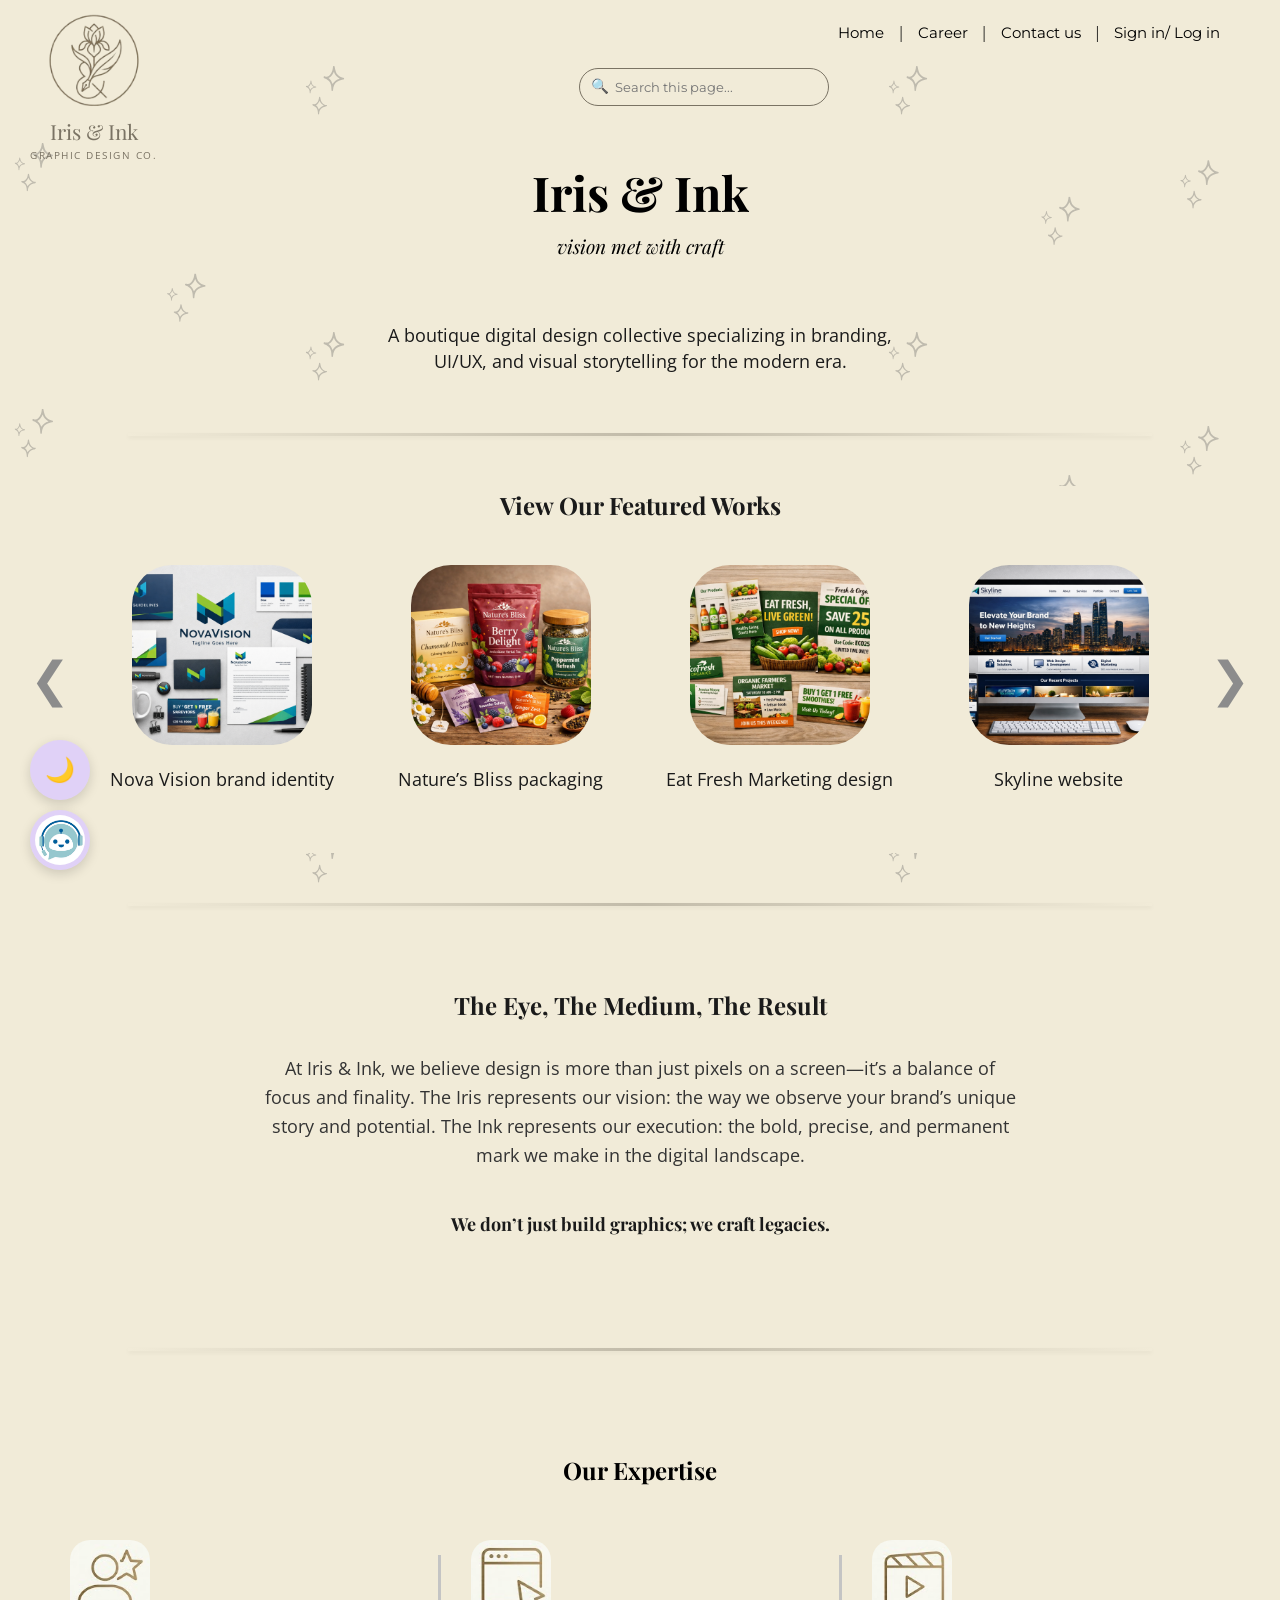
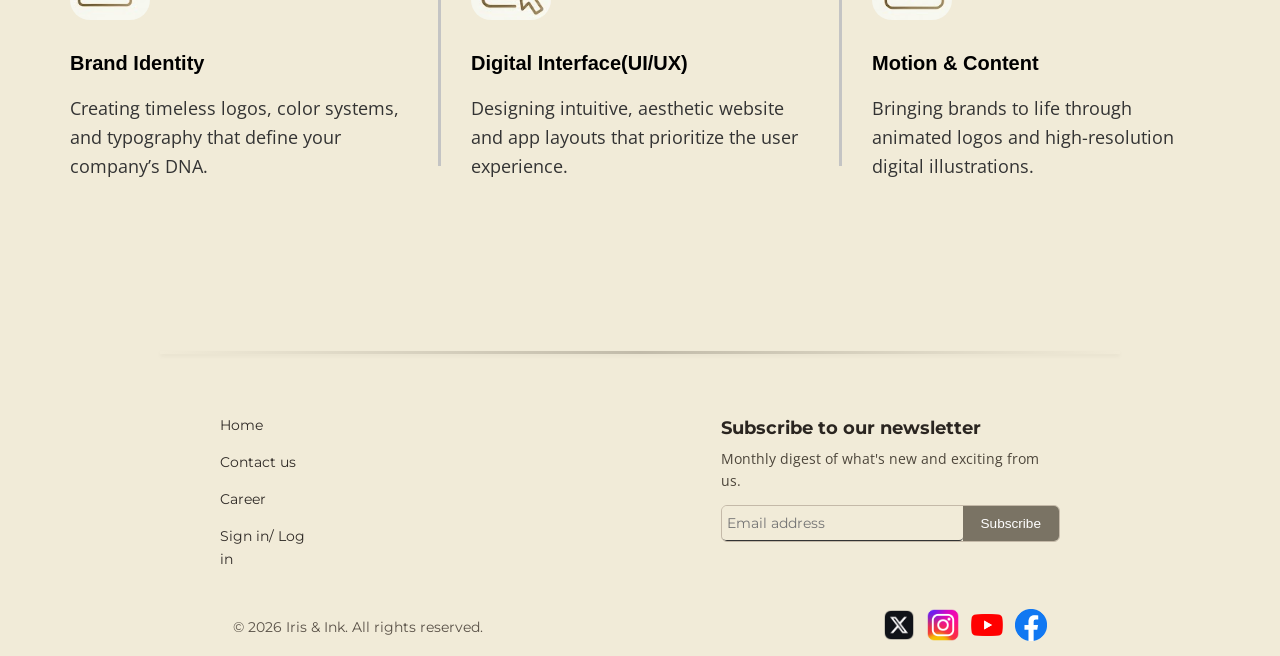
<file: index.html>
<!DOCTYPE html>
<html lang="en">
<head>
    <meta charset="UTF-8">
    <meta name="viewport" content="width=device-width, initial-scale=1.0">
    <title>Iris & Ink | Graphic Design Co.</title>
    <link rel="icon" type="image/png" href="images/logo.png">
    <link href="https://fonts.googleapis.com/css2?family=Montserrat:wght@400&family=Open+Sans:wght@400&family=Playfair+Display:ital,wght@0,700;1,400&display=swap" rel="stylesheet">
    <link rel="stylesheet" href="style.css">
</head>
<body class="home-page"></body>

    <header>
        <div class="logo-container">
            <img src="images/transparent_logo.png" alt="Iris & Ink Logo" class="logo">
            <div class="logo-text">
                <p class="brand-name-small">Iris & Ink</p>
                <p class="brand-sub">GRAPHIC DESIGN CO.</p>
            </div>
        </div>

        <div class="search-container">
        <div class="search-wrapper">
            <span class="search-icon">🔍</span>
            <input type="text" id="page-search" placeholder="Search this page..." oninput="highlightText()">
        </div>
        </div>

        <nav>
            <ul>
                <li><a href="index.html">Home</a></li>
                
                <li><a href="career.html">Career</a></li>
                <li><a href="contactus.html">Contact us</a></li>
                <li><a href="signin_login.html">Sign in/ Log in</a></li>
            </ul>
        </nav>
    </header>

    <main class="hero">
        <h1 class="main-title">Iris & Ink</h1>
        <p class="tagline">vision met with craft</p>
        
        <div class="description-container">
            <p class="description">
                A boutique digital design collective specializing in branding,<br>
                UI/UX, and visual storytelling for the modern era.
            </p>
        </div>
    </main>

    <hr class="section-divider">

    <section class="featured-works">
    <h2>View Our Featured Works</h2>
    
    <div class="carousel-container">
        <button class="arrow prev" onclick="handleManualControl(-1)">&#10094;</button>
        
        <div class="carousel-track-container">
            <div class="carousel-track" id="track">
                <!-- Project 1 -->
                <div class="project-card">
                    <div class="image-wrapper">
                        <img src="images/Nova Vision.png" alt="Nova Vision">
                    </div>
                    <p>Nova Vision brand identity</p>
                </div>
                <!-- Project 2 -->
                <div class="project-card">
                    <div class="image-wrapper">
                        <img src="images/Nature's Bliss.png" alt="Nature's Bliss">
                    </div>
                    <p>Nature’s Bliss packaging</p>
                </div>
                <!-- Project 3 -->
                <div class="project-card">
                    <div class="image-wrapper">
                        <img src="images/Eat fresh.png" alt="Eat Fresh">
                    </div>
                    <p>Eat Fresh Marketing design</p>
                </div>
                <!-- Project 4 -->
                <div class="project-card">
                    <div class="image-wrapper">
                        <img src="images/skyline.png" alt="Skyline website">
                    </div>
                    <p>Skyline website</p>
                </div>
                <div class="project-card">
                    <div class="image-wrapper">
                        <img src="images/magazine.png" alt="Magazine">
                    </div>
                    <p>Explore travel magazine</p>
                </div>
            </div>
        </div>
        
        <button class="arrow next" onclick="handleManualControl(1)">&#10095;</button>
    </div>
    </section>

    <hr class="section-divider">

    <section class="philosophy-section">
    <h2 class="philosophy-title">The Eye, The Medium, The Result</h2>
    
    <p class="philosophy-body">
        At Iris & Ink, we believe design is more than just pixels on a screen—it’s a balance of focus and finality. 
        The Iris represents our vision: the way we observe your brand’s unique story and potential. 
        The Ink represents our execution: the bold, precise, and permanent mark we make in the digital landscape.
    </p>
    
    <h3 class="philosophy-footer">We don’t just build graphics; we craft legacies.</h3>

    
    </section>

    <hr class="section-divider">

    <section class="expertise-section">
    <h2 class="expertise-main-title">Our Expertise</h2>
    
    <div class="expertise-container">
        <!-- Column 1 -->
        <div class="expertise-item">
            <img src="images/brand identity.png" alt="Brand Identity" class="expertise-icon">
            <h3>Brand Identity</h3>
            <p>Creating timeless logos, color systems, and typography that define your company’s DNA.</p>
        </div>

        <div class="divider"></div>

        <!-- Column 2 -->
        <div class="expertise-item">
            <img src="images/UIUX.png" alt="Digital Interface" class="expertise-icon">
            <h3>Digital Interface(UI/UX)</h3>
            <p>Designing intuitive, aesthetic website and app layouts that prioritize the user experience.</p>
        </div>

        <div class="divider"></div>

        <!-- Column 3 -->
        <div class="expertise-item">
            <img src="images/motion.png" alt="Motion & Content" class="expertise-icon">
            <h3>Motion & Content</h3>
            <p>Bringing brands to life through animated logos and high-resolution digital illustrations.</p>
        </div>
    </div>
    </section>


    

<footer class="main-footer">
    <hr class="section-divider">

    <div class="footer-top">
        <!-- Left: Nav Links -->
        <div class="footer-links">
            <a href="index.html">Home</a>
            <a href="contactus.html">Contact us</a>
            <a href="career.html">Career</a>
            <a href="signin_login.html">Sign in/ Log in</a>
        </div>

        <!-- Right: Newsletter -->
        <div class="footer-newsletter">
            <h4>Subscribe to our newsletter</h4>
            <p>Monthly digest of what's new and exciting from us.</p>
            <div class="newsletter-form">
                <input type="email" placeholder="Email address">
                <button type="button">Subscribe</button>
            </div>
        </div>
    </div>

    <hr class="footer-divider">

    <div class="footer-bottom">
        <p>© 2026 Iris & Ink. All rights reserved.</p>
        <div class="footer-social">
            <a href="https://twitter.com" target="_blank"><img src="images/xlogo.png" alt="X"></a>
            <a href="https://instagram.com" target="_blank"><img src="images/instagram.png" alt="Instagram"></a>
            <a href="https://youtube.com" target="_blank"><img src="images/youtube.png" alt="X"></a>
            <a href="https://facebook.com" target="_blank"><img src="images/facebook.png" alt="Instagram"></a>

        </div>
    </div>
</footer>


    <div class="scroll-top-btn" id="scrollTopBtn" onclick="scrollToTop()">
        <i class="arrow-up"></i>
    </div>
    


    
    <div id="chat-icon" onclick="toggleChat()">
    <img src="images/chatbot.png" alt="Chat">
    </div>

    <!-- Chat Window -->
    <div id="chat-window" class="hidden">
    <div class="chat-header">
        <h3>Iris Assistant</h3>
        <button onclick="toggleChat()">×</button>
    </div>
    <div id="chat-body">
        <p class="bot-msg">Hi! How can I help you today?</p>
    </div>
    <div class="chat-footer">
        <input type="text" id="user-input" placeholder="Ask a question...">
        <button onclick="sendMessage()">Send</button>
    </div>
    </div>

    <div id="dark-mode-toggle" onclick="toggleDarkMode()" title="Toggle Dark Mode">
        <span class="toggle-icon" id="dark-mode-icon">🌙</span>
    </div>


    
    
    <script src="script.js"></script>
</body>
</html>
</file>
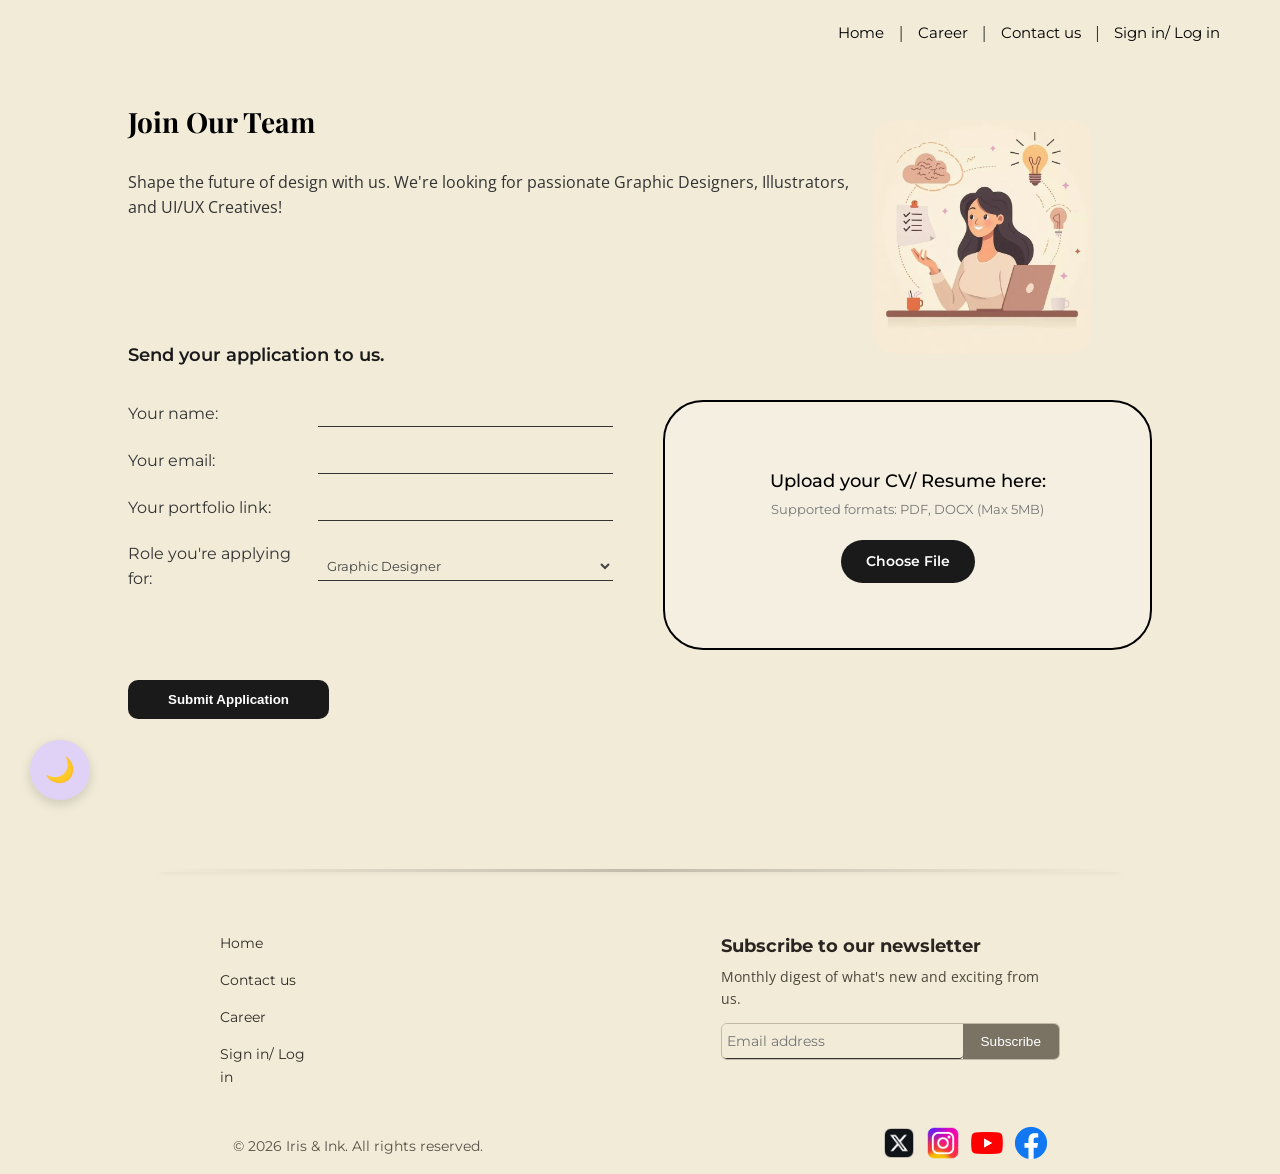
<file: career.html>
<!DOCTYPE html>
<html lang="en">
<head>
    <meta charset="UTF-8">
    <meta name="viewport" content="width=device-width, initial-scale=1.0">
    <title>Iris & Ink | Career.</title>
    <link rel="icon" type="image/png" href="images/logo.png">
    <link href="https://fonts.googleapis.com/css2?family=Montserrat:wght@400&family=Open+Sans:wght@400&family=Playfair+Display:ital,wght@0,700;1,400&display=swap" rel="stylesheet">
    <link rel="stylesheet" href="style.css">
</head>
<body>
        <nav>
            <ul>
                <li><a href="index.html">Home</a></li>
                
                <li><a href="career.html">Career</a></li>
                <li><a href="contactus.html">Contact us</a></li>
                <li><a href="signin_login.html">Sign in/ Log in</a></li>
            </ul>
        </nav>

        <section class="career-section">
    <div class="career-header">
        <div class="career-text">
            <h1>Join Our Team</h1>
            <p>Shape the future of design with us. We're looking for passionate Graphic Designers, Illustrators, and UI/UX Creatives!</p>
        </div>
        <div class="career-image">
            <img src="images/career image.jpg" alt="Team working">
        </div>
    </div>

    <form class="application-form">
        <h3>Send your application to us.</h3>
        
        <div class="form-container">
            <!-- Inputs -->
            <div class="input-group">
                <div class="field">
                    <label>Your name:</label>
                    <input type="text" required>
                </div>
                <div class="field">
                    <label>Your email:</label>
                    <input type="email" required>
                </div>
                <div class="field">
                    <label>Your portfolio link:</label>
                    <input type="url">
                </div>
                <div class="field">
                    <label>Role you're applying for:</label>
                    <select id="roles" name="roles">
                        <option value="graphic-designer">Graphic Designer</option>
                        <option value="illustrator">Illustrator</option>
                        <option value="ui-ux">UI/UX Creative</option>
                        <option value="intern">Design Intern</option>
                    </select>
                </div>
            </div>

            <!-- File Upload -->
            <div class="upload-area">
                <label for="file-upload" class="upload-label">
                <p class="upload-text">Upload your CV/ Resume here:</p>
                <p class="format-support">Supported formats: PDF, DOCX (Max 5MB)</p>
        
                 <!-- Choose File Button -->
                <div class="choose-file-btn">Choose File</div>
        
                <input type="file" id="file-upload" accept=".pdf,.docx" hidden>
                </label>
            </div>
        </div>
        
        <button type="submit" class="apply-btn">Submit Application</button>
    </form>
    </section>

    <footer class="main-footer">
    <hr class="section-divider">

    <div class="footer-top">
        <!-- Left: Nav Links -->
        <div class="footer-links">
            <a href="index.html">Home</a>
            <a href="contactus.html">Contact us</a>
            <a href="career.html">Career</a>
            <a href="signin_login.html">Sign in/ Log in</a>
        </div>

        <!-- Right: Newsletter -->
        <div class="footer-newsletter">
            <h4>Subscribe to our newsletter</h4>
            <p>Monthly digest of what's new and exciting from us.</p>
            <div class="newsletter-form">
                <input type="email" placeholder="Email address">
                <button type="button">Subscribe</button>
            </div>
        </div>
    </div>

    <hr class="footer-divider">

    <div class="footer-bottom">
        <p>© 2026 Iris & Ink. All rights reserved.</p>
        <div class="footer-social">
            <a href="https://twitter.com" target="_blank"><img src="images/xlogo.png" alt="X"></a>
            <a href="https://instagram.com" target="_blank"><img src="images/instagram.png" alt="Instagram"></a>
            <a href="https://youtube.com" target="_blank"><img src="images/youtube.png" alt="X"></a>
            <a href="https://facebook.com" target="_blank"><img src="images/facebook.png" alt="Instagram"></a>

        </div>
    </div>
    </footer>


    <!-- Dark Mode Toggle -->
<div id="dark-mode-toggle" onclick="toggleDarkMode()" title="Toggle Dark Mode">
    <span class="toggle-icon" id="dark-mode-icon">🌙</span>
</div>


<script src="script.js"></script>
</body>
</file>
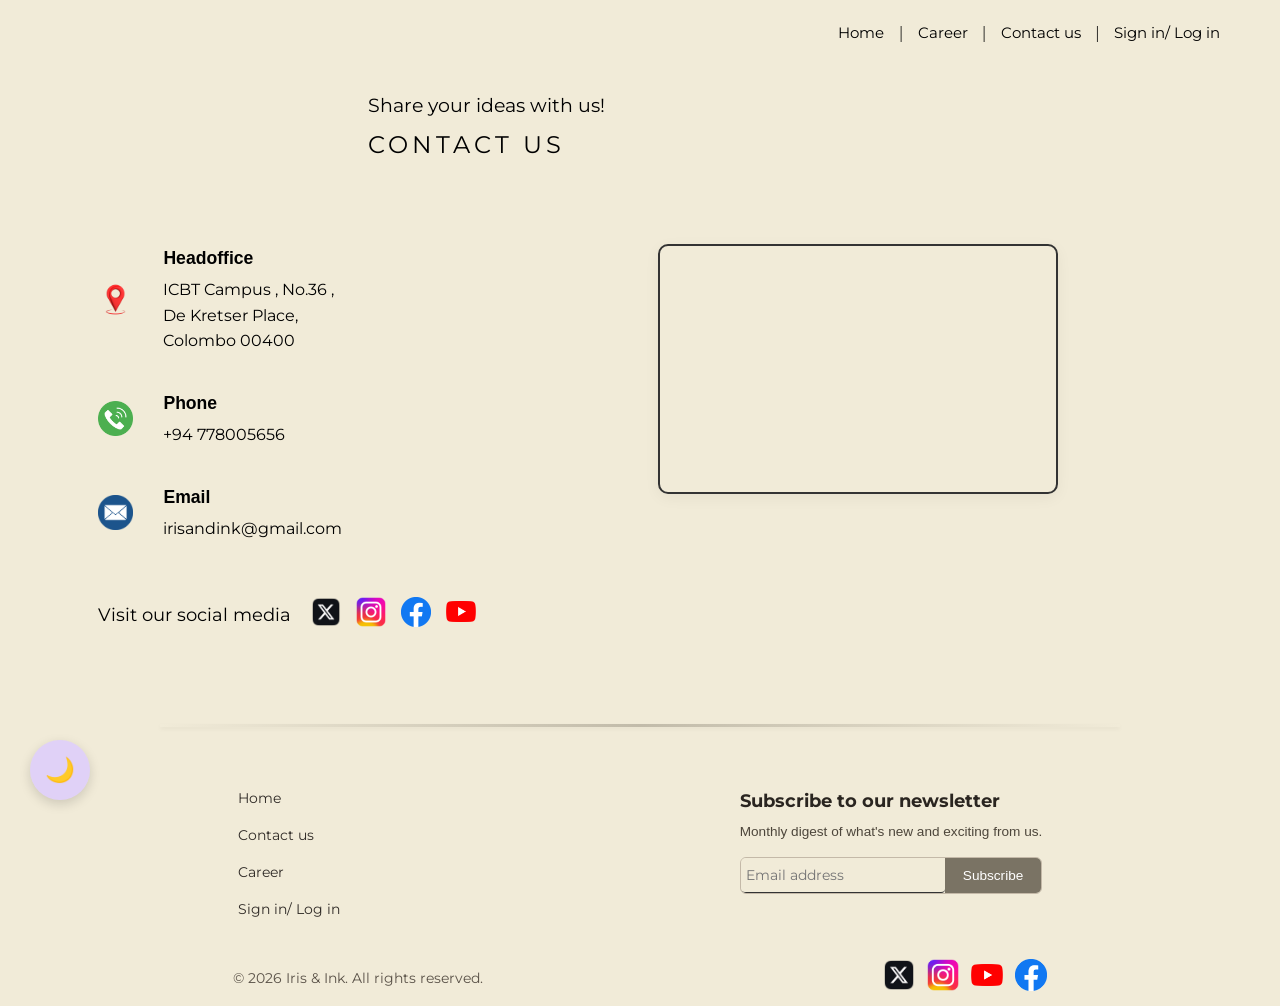
<file: contactus.html>
<!DOCTYPE html>
<html lang="en">
<head>
    <meta charset="UTF-8">
    <meta name="viewport" content="width=device-width, initial-scale=1.0">
    <title>Iris & Ink | Contact Us</title>
    <link rel="icon" type="image/png" href="images/logo.png">
    <link rel="stylesheet" href="style.css">
    <link href="https://fonts.googleapis.com/css2?family=Montserrat:wght@400;600;700&display=swap" rel="stylesheet">
</head>
<body>
     <nav>
            <ul>
                <li><a href="index.html">Home</a></li>
                
                <li><a href="career.html">Career</a></li>
                <li><a href="contactus.html">Contact us</a></li>
                <li><a href="signin_login.html">Sign in/ Log in</a></li>
            </ul>
        </nav>

    <main class="contact-container">
        <!-- Logo and Header -->
        <header class="contact-header">
            
            <div class="header-text">
                <p>Share your ideas with us!</p>
                <h1>CONTACT US</h1>
            </div>
        </header>

        <div class="content-wrapper">
        <section class="contact-info">
            <div class="info-item">
                <img src="images/location.png" alt="Address" class="contact-icon">
                <div class="text-content">
                    <h3>Headoffice</h3>
                    <p class="single-line">ICBT Campus , No.36 ,  De Kretser Place, Colombo 00400</p>
                </div>
            </div>

            <div class="info-item">
                <img src="images/phone.png" alt="Phone" class="contact-icon">
                <div class="text-content">
                    <h3>Phone</h3>
                    <p>+94 778005656</p>
                </div>
            </div>

            <div class="info-item">
                <img src="images/mail.png" alt="Email" class="contact-icon">
                <div class="text-content">
                    <h3>Email</h3>
                    <p>irisandink@gmail.com</p>
                </div>
            </div>
        </section>

        <section class="map-container">
            <iframe 
                src="https://www.google.com/maps/embed?pb=!1m18!1m12!1m3!1d3960.902932454652!2d79.856115!3d6.89028!2m3!1f0!2f0!3f0!3m2!1i1024!2i768!4f13.1!3m3!1m2!1s0x3ae259410e527f37%3A0x6730594892c5780!2sICBT%20Campus!5e0!3m2!1sen!2slk!4v1715560000000!5m2!1sen!2slk" 
                style="border:0;" 
                allowfullscreen="" 
                loading="lazy">
            </iframe>
        </section>
        </div>

        <!-- Social Media Section -->
        <footer class="social-section">
            <p>Visit our social media</p>
            <div class="social-icons">
                <a href="https://twitter.com"><img src="images/xlogo.png" alt="X"></a>
                <a href="https://instagram.com"><img src="images/instagram.png" alt="Instagram"></a>
                <a href="https://facebook.com"><img src="images/facebook.png" alt="Facebook"></a>
                <a href="https://youtube.com"><img src="images/youtube.png" alt="YouTube"></a>
            </div>
        </footer>
    </main>

    <footer class="main-footer">
    <hr class="section-divider">

    <div class="footer-top">
        <!-- Left: Nav Links -->
        <div class="footer-links">
            <a href="index.html">Home</a>
            <a href="contactus.html">Contact us</a>
            <a href="career.html">Career</a>
            <a href="signin_login.html">Sign in/ Log in</a>
        </div>

        <!-- Right: Newsletter -->
        <div class="footer-newsletter">
            <h4>Subscribe to our newsletter</h4>
            <p>Monthly digest of what's new and exciting from us.</p>
            <div class="newsletter-form">
                <input type="email" placeholder="Email address">
                <button type="button">Subscribe</button>
            </div>
        </div>
    </div>

    <hr class="footer-divider">

    <div class="footer-bottom">
        <p>© 2026 Iris & Ink. All rights reserved.</p>
        <div class="footer-social">
            <a href="https://twitter.com" target="_blank"><img src="images/xlogo.png" alt="X"></a>
            <a href="https://instagram.com" target="_blank"><img src="images/instagram.png" alt="Instagram"></a>
            <a href="https://youtube.com" target="_blank"><img src="images/youtube.png" alt="X"></a>
            <a href="https://facebook.com" target="_blank"><img src="images/facebook.png" alt="Instagram"></a>

        </div>
    </div>
    </footer>

    <div id="dark-mode-toggle" onclick="toggleDarkMode()" title="Toggle Dark Mode">
        <span class="toggle-icon" id="dark-mode-icon">🌙</span>
    </div>

<script src="script.js"></script>
</body>
</html>
</file>
<file: style.css>
* {
    margin: 0;
    padding: 0;
    box-sizing: border-box;
}

body {
    background-color: #f1ebd8; 
    color: #000;
    line-height: 1.6;
    overflow-x: hidden;
    position: relative;
}

body.home-page{
    background-image: url('images/background\ light.png');
    background-attachment: fixed;
    background-position: center;
    background-repeat: repeat;
}

body.home-page.dark-mode {
    background-image: url('images/background\ dark.png');
}

header {
    display: flex;
    justify-content: center;
    align-items: center;
    padding: 10px 30px;
    position: relative;
    width: 100%;
}

.header-inner {
    display: flex;
    justify-content: space-between;
    align-items: center;
    width: 100%;
    max-width: 1200px; 
    padding: 0 60px;
}

.logo-container {
    display: flex;
    flex-direction: column;
    align-items: center;
}

.logo {
    width: 100px; 
    height: auto;
    margin-bottom: 5px;
}

.logo-text {
    text-align: center;
}

.brand-name-small {
    font-family: 'Playfair Display', serif;
    font-size: 1.3rem;
    color: #7a7364;
}

.brand-sub {
    font-family: 'Open Sans', sans-serif;
    font-size: 0.6rem;
    letter-spacing: 1.5px;
    color: #7a7364;
}

nav ul {
    display: flex;
    list-style: none;
    gap: 15px;
    position: absolute;
    top: 20px;
    right: 60px;
    margin: 0;
    padding: 0;
    z-index: 1000
}

nav ul li a {
    text-decoration: none;
    color: #000;
    font-family: 'Montserrat', sans-serif;
    font-size: 0.95rem;
    transition: all 0.3s ease;
    padding-bottom: 2px;
    border-bottom: 1px solid transparent;
}


nav ul li a:hover {
    color: #7a7364;
    border-bottom: 1px solid #7a7364;
    transform: translateY(-2px);
    display: inline-block;
}


nav ul li:not(:last-child):after {
    content: "|";
    margin-left: 15px;
    color: #000;
    font-weight: 300;
}


.hero {
    display: flex;
    flex-direction: column;
    align-items: center;
    justify-content: center;
    min-height: 15vh; 
    text-align: center;
    padding: 10px 0 10px 0;
}


.main-title {
    font-family: 'Playfair Display', serif;
    font-size: 3rem;
    font-weight: 700;
    margin-bottom: 10px;
    display: block;
    line-height: 1.2;
    margin-top: -20px;
    
   
}

.tagline {
    font-family: 'Playfair Display', serif;
    font-style: italic;
    font-size: 1.2rem;
    margin-bottom: 20px;
}

.description-container {
    max-width: 800px;
}

.description {
    font-family: 'Open Sans', sans-serif;
    font-size: 1.15rem;
    font-weight: 400;
    color: #1a1a1a;
    line-height: 1.4;
    margin-top: 40px;
}



@media (max-width: 768px) {
    header {
        flex-direction: column;
        align-items: center;
        padding: 20px;
    }
    nav ul {
        position: static;
        margin-top: 0;
        flex-wrap: wrap;
        justify-content: center;
        gap: 8px;
    }

    .search-container{
        margin-top: 0;
        width: 100%;
        justify-content: center;
    }

    #page-search{
        width: 200px;
    }

    #page-search:focus{
        width: 240px;
    }

    .main-title {
        font-size: 2.5rem;
    }
    .description {
        font-size: 1.1rem;
        padding: 0 20px;
    }
    .tagline {
        font-size: 1.2rem;
        margin-bottom: 30px;
    }
    .hero {
        padding-top: 20px; 
        height: auto; 
    }
    nav ul li:after {
        display: none; 
    }
}


.featured-works {
    background-color: #f1ebd8; 
    padding: 0px 20px 60px 20px;
    text-align: center;
    margin-top: 50px;
}

.featured-works h2 {
    font-family: 'Playfair Display', serif;
    font-size: 24px;
    margin-bottom: 40px;
    color: #1a1a1a;
    margin-top: 30px;

}

.carousel-container {
    display: flex;
    align-items: center;
    justify-content: center;
    position: relative;
    max-width: 1400px;
    margin: 0 auto;
}

.carousel-track-container {
    overflow: hidden;
    width: 90%;
    margin: 0 auto;
}

.carousel-track {
    display: flex;
    transition: transform 0.5s ease-in-out;
    width: auto;
}

.project-card {
    min-width: 25%; 
    padding: 0 10px;
    box-sizing: border-box;
}

.image-wrapper img {
    width: 100%;
    aspect-ratio: 1 / 1;
    object-fit: cover;
    border-radius: 40px; 
    max-width: 180px;
    margin: 0 auto;
    display: block;
}

.project-card p {
    font-family: 'Open Sans', sans-serif;
    margin-top: 20px;
    font-size: 1.1rem;
    color: #1a1a1a;
}

.arrow {
    background: none;
    border: none;
    font-size: 3rem;
    color: #8c8c8c; 
    cursor: pointer;
    padding: 10px;
    z-index: 10;
}

.arrow:hover {
    color: #555;
}


.philosophy-section {
    padding: 60px 20px;
    max-width: 800px; 
    margin: 0 auto;
    text-align: center;
    background-color: #f1ebd8; 
}

.philosophy-title {
    font-family: 'Playfair Display', serif;
    font-weight: 700;
    font-size: 24px;
    margin-bottom: 30px;
    color: #1a1a1a;
}

.philosophy-body {
    font-family: 'Open Sans', sans-serif;
    font-size: 18px;
    line-height: 1.6;
    color: #333;
    margin-bottom: 40px;
}

.philosophy-footer {
    font-family: 'Playfair Display', serif;
    font-weight: 700;
    font-size: 18px;
    color: #1a1a1a;
}


.expertise-section {
    padding: 80px 20px;
    text-align: center;
}

.expertise-main-title {
    font-family: 'Playfair Display', serif;
    font-size: 24px;
    margin-bottom: 50px;
    text-align: center;
}

.expertise-container {
    display: flex;
    justify-content: center;
    align-items: flex-start;
    max-width: 1200px;
    margin: 0 auto;
}

.expertise-item {
    flex: 1;
    padding: 0 30px;
    text-align: left; 
}

.expertise-icon {
    width: 80px;
    height: 80px;
    margin-bottom: 20px;
    border-radius: 20px;
    object-fit: cover;
}

.expertise-item h3 {
    font-family: 'Roboto', sans-serif;
    font-weight: 700;
    font-size: 20px;
    margin-bottom: 15px;
    color: #000;
}

.expertise-item p {
    font-family: 'Open Sans', sans-serif;
    font-size: 18px;
    line-height: 1.6;
    color: #333;
}


.divider {
    width: 3px;
    background-color: #c4c4c4; 
    align-self: stretch;
    margin: 15px 0;
}


@media (max-width: 768px) {
    .expertise-container {
        flex-direction: column;
    }
    .divider {
        display: none;
    }
    .expertise-item {
        padding: 20px 0;
        text-align: center;
    }
}

.main-footer {
    padding: 20px 40px 100px 40px;
    margin-top: 20px;
    padding-bottom: 0;
}

.footer-divider {
    border: 0;
    height: 1px;
    background: rgba(122, 115, 100, 0.25); 
    margin-bottom: 80px;
    width: 100%;
    margin: 0 80px;
    display: none;
}

.footer-content {
    display: flex;
    justify-content: space-between; 
    align-items: center;
    max-width: 1000px;
    margin: 0 auto;
}

.footer-top {
    display: flex;
    justify-content: center;
    align-items: flex-start;
    padding: 40px 80px 30px 80px;
    gap: 400px;
    max-width: 1000px;
    margin: 0 auto;
}

.footer-links {
    display: flex;
    flex-direction: column;
    gap: 14px;
}

.footer-links a {
    text-decoration: none;
    color: #302b27;
    font-family: 'Montserrat', sans-serif;
    font-size: 0.9rem;
    transition: color 0.2s, letter-spacing 0.2s;
}

.footer-links a:hover {
    color: #7a7364;
    letter-spacing: 0.5px;
}

body.dark-mode .footer-links a {
    color: #e0e0e0;
}

body.dark-mode .footer-newsletter h4 {
    color: #ffffff;
}

body.dark-mode .footer-newsletter p {
    color: #c9c9c9;
}

body.dark-mode .footer-bottom {
    color: #c9c9c9;
}

.footer-newsletter {
    max-width: 400px;
}

.footer-newsletter h4 {
    font-family: 'Montserrat', sans-serif;
    font-size: 1.1rem;
    font-weight: 700;
    margin-bottom: 6px;
    color: #2a2520;
}

.footer-newsletter p {
    font-family: 'Open Sans', sans-serif;
    font-size: 0.85rem;
    margin-bottom: 14px;
    color: #4d463b;
}

.newsletter-form {
    display: flex;
    gap: 0px;
    border: 1px solid #c4b9a8;
    border-radius: 6px;
    overflow: hidden;
}

.newsletter-form input {
    padding: 10px 16px;
    border: 1px solid #ccc;
    outline: none;
    border-radius: 4px;
    font-size: 0.85rem;
    width: 260px;
    background: transparent;
    font-family: 'Montserrat', sans-serif;
    color: #2c251f;
}

.newsletter-form button {
    padding: 10px 18px;
    background-color: #7a7364;
    color: white;
    border: none;
    font-size: 0.85rem;
    cursor: pointer;
    transition: background 0.2s;
}

.newsletter-form button:hover {
    background-color: #5a5248;
}

.footer-bottom {
    display: flex;
    justify-content: center;
    align-items: center;
    padding: 0px 60px;
    font-family: 'Montserrat', sans-serif;
    font-size: 0.85rem;
    padding-top: 8px;
    padding-bottom: 8px;
    color: #5a5248;
    gap: 400px;
    max-width: 1000px;
    margin: 0 auto;
    
}

.footer-social {
    display: flex;
    gap: 12px;
}

.footer-social img {
    width: 32px;
    height: 32px;
    object-fit: contain;
}

/* Mobile */
@media (max-width: 768px) {
    .footer-top {
        flex-direction: column;
        padding: 30px 20px;
        gap: 40px;
    }
    .footer-bottom {
        flex-direction: column;
        gap: 12px;
        padding: 16px 20px;
        text-align: center;
        max-width: 100;
    }
    .newsletter-form {
        flex-direction: column;
    }
    .newsletter-form input {
        width: 100%;
    }
}



@media (max-width: 600px) {
    .footer-content {
        flex-direction: column;
        gap: 20px;
        text-align: center;
    }
}


.login-page {
    background-color: #f1ebd8;
    display: flex;
    flex-direction: column;
    min-height: 100vh;
    margin: 0;
}

.login-page .login-container {
    margin: 80px auto 60px auto;
}

.login-container {
    background: #ffffff;
    padding: 50px 40px;
    border-radius: 40px; 
    box-shadow: 0 15px 35px rgba(0,0,0,0.03);
    width: 100%;
    max-width: 420px;
    text-align: center;
}

.login-title {
    font-family: 'Playfair Display', serif;
    font-size: 2.8rem;
    margin-bottom: 5px;
    color: #1a1a1a;
}

.login-subtitle {
    font-family: 'Open Sans', sans-serif;
    color: #8c8c8c;
    margin-bottom: 35px;
}

/* Inputs & Buttons */
.login-form input {
    width: 100%;
    padding: 12px;
    margin-bottom: 15px;
    border: 1px solid #eee;
    border-radius: 12px;
    background-color: #fcfcfc;
    font-family: 'Open Sans', sans-serif;
    box-sizing: border-box;
}


.submit-btn {
    width: 100%;
    padding: 14px;
    background-color: #1a1a1a;
    color: white;
    border: none;
    border-radius: 12px;
    font-family: 'Montserrat', sans-serif;
    font-weight: 400;
    cursor: pointer;
    transition: 0.3s;
}

.submit-btn:hover {
    background-color: #444;
}


.google-btn {
    width: 100%;
    padding: 12px;
    border: 1px solid #eee;
    background: white;
    border-radius: 12px;
    display: flex;
    align-items: center;
    justify-content: center;
    gap: 12px;
    font-family: 'Open Sans', sans-serif;
    cursor: pointer;
    
}

.google-btn img {
    width: 25px; 
    height: 25px;
    display: block;
}

.google-btn span {
    font-size: 16px;
    color: #1a1a1a;
}


.separator span {
    background: #fff;
    padding: 0 15px;
    position: relative;
    z-index: 2;
    color: #000000;
    
    
    font-family: 'Montserrat', sans-serif;
    font-size: 0.85rem;
    font-weight: 500;
    text-transform: lowercase; 
}


.signup-link {
    margin-top: 25px;
    color: #000000;
    
    
    font-family: 'Montserrat', sans-serif;
    font-size: 0.9rem;
    font-weight: 400;
}

.signup-link a {
    color: #1a1a1a;
    text-decoration: none;
    font-weight: 600;
    margin-left: 5px;
}

.signup-link a:hover {
    text-decoration: underline;
}


.career-section {
    background-color: #f1ebd8;
    padding: 60px 10%;
    font-family: 'Open Sans', sans-serif;
    padding-top: 100px;
}

.career-header {
    display: flex;
    justify-content: space-between;
    align-items: flex-start;
    margin-bottom: 0px;
    margin-top: 0;
}

.career-text h1 {
    font-family: 'Playfair Display', serif;
    font-size: 28px;
}

.career-text p {
    margin-top: 25px; 
    margin-bottom: 0; 
    font-family: 'Open Sans', sans-serif;
    color: #333;
    padding-bottom: 0;
    max-width: 750px;
}

.career-image img {
    width: 220px;
    height: auto;
    margin-right: 60px;
    opacity: 0.9;
    margin-top: 20px;
    border-radius: 20px;
}

.form-container {
    display: flex;
    gap: 50px;
    margin-top: 30px;
}

.input-group {
    flex: 1;
}

.field {
    margin-bottom: 20px;
    display: flex;
    align-items: center;
    gap: 10px;
}

.application-form {
    margin-top: -20px;
    padding-top: 0;
}

.application-form h3 {
    font-family: 'Montserrat', sans-serif;
    font-weight: 600; 
    font-size: 18px;
    color: #1a1a1a;
    margin-bottom: 15px;
    margin-top: 0;
    padding-top: 0;
}

.field label {
    font-family: 'Montserrat', sans-serif;
    font-weight: 400;
    color: #333;
    font-size: 16px;
    min-width: 180px;
}


select, input[type="text"], input[type="email"], input[type="url"] {
    background-color: #f1ebd8;
    border: none;
    border-bottom: 1px solid #333;
    padding: 5px;
    width: 100%;
    font-family: 'Montserrat', sans-serif;
    font-weight: 400;
    color: #444;
}


.upload-area {
    flex: 1;
    border: 2px solid #000;
    border-radius: 40px;
    height: 250px;
    display: flex;
    justify-content: center;
    align-items: center;
    background-color: rgba(255, 255, 255, 0.2);
    cursor: pointer;
    
    
    transition: all 0.3s cubic-bezier(0.25, 0.46, 0.45, 0.94);
}

.upload-area:hover {
    transform: translateY(-5px);
    background-color: rgba(255, 255, 255, 0.5);
    box-shadow: 0 10px 20px rgba(0, 0, 0, 0.05);
}

.upload-label {
    text-align: center;
    cursor: pointer;
}


.upload-text {
    font-family: 'Montserrat', sans-serif;
    font-size: 1.1rem;
    font-weight: 500;
    margin-bottom: 5px;
}

.format-support {
    font-family: 'Montserrat', sans-serif;
    font-size: 0.8rem;
    color: #777;
    margin-bottom: 20px;
}


.choose-file-btn {
    display: inline-block;
    padding: 10px 25px;
    background-color: #1a1a1a;
    color: #fff;
    border-radius: 25px;
    font-family: 'Montserrat', sans-serif;
    font-size: 0.9rem;
    font-weight: 600;
    transition: background 0.3s ease;
}

.upload-area:hover .choose-file-btn {
    background-color: #444; 
}

.custom-file-upload span {
    font-family: 'Montserrat', sans-serif;
    font-size: 1.1rem;
}

.apply-btn {
    margin-top: 30px;
    padding: 12px 40px;
    background-color: #1a1a1a;
    color: white;
    border-radius: 10px;
    border: none;
    cursor: pointer;
    font-weight: bold;
}


.scroll-top-btn {
    position: fixed;
    bottom: 100px; 
    right: 30px;
    width: 50px;
    height: 50px;
    background-color: #333; 
    color: white;
    border-radius: 50%;
    display: flex;
    justify-content: center;
    align-items: center;
    cursor: pointer;
    z-index: 9997; 
    opacity: 0; 
    transition: all 0.4s ease;
    box-shadow: 0 4px 10px rgba(0,0,0,0.1);
}


.arrow-up {
    border: solid white;
    border-width: 0 3px 3px 0;
    display: inline-block;
    padding: 5px;
    transform: rotate(-135deg);
    -webkit-transform: rotate(-135deg);
    margin-top: 5px;
}


.show-scroll {
    opacity: 1;
    pointer-events: auto;
    transform: translateY(0);
}

.scroll-top-btn:hover {
    background-color: #d1c4e9; 
    transform: scale(1.1);
}

.contact-container {
    width: 100%;
    max-width: 1400px;
    padding-left: 3%; 
    margin: 0 auto;
    padding-top: 20px;
}


.contact-header { 
    margin-bottom: 40px;
}


.header-text{
    display: flex;
    flex-direction: column;
    align-items: flex-start;
    text-align:left;
    width: 100%;
    margin-bottom: 30px;
    margin-top: 60px;
    margin-left: 300px;
}
.header-text p {
    font-size: 1.2rem;
    margin-bottom: 5px;
    font-family: 'Montserrat',sans-serif;
}

.header-text h1 {
    font-size: 1.5rem;
    letter-spacing: 4px;
    font-weight: 400;
    font-family: 'Montserrat',sans-serif;
    text-transform: uppercase;
    margin: 0;
}


.info-item {
    display: flex;
    align-items: center;
    margin-bottom: 35px;
}

.info-item p{
    font-family: 'Montserrat', sans-serif;
}

.info-item h3{
    font-family: 'Open Sans',sans-serif;
}

.contact-icon {
    width: 35px; 
    height: auto;
    margin-right: 30px;
}

.text-content h3 {
    font-weight: 700;
    font-size: 1.1rem;
}

.text-content p {
    font-size: 1rem;
    margin-top: 5px;
}


.content-wrapper {
    display: flex;
    justify-content: flex-start;
    align-items: flex-start;
    gap: 50px; 
    margin-bottom: 50px;
}

.contact-info {
    flex: 0 0 320px;
    padding-left: 60px;
    margin-bottom: 50px; 
}


.map-container {
    flex: 0 0 400px; 
    max-width: 400px;
    height: 250px;
    border: 2px solid #333; 
    border-radius: 10px;
    overflow: hidden; 
    box-shadow: 0 4px 15px rgba(0,0,0,0.05); 
    margin-top: 0px;
    position: relative;
    z-index: 1;
    margin-left: 250px;
}

.map-container iframe {
    display: block;
    width: 100%;
    height: 100%;
}

.social-section {
    display: flex;
    align-items: center;
    gap: 20px;
    margin-top: -80px;
    padding-left: 60px;
}

/* Responsive adjustment for mobile */
@media (max-width: 768px) {
    .content-wrapper {
        flex-direction: column; 
    }
    
    .header-text {
        margin-top: 10px;
        margin-left: 0px;
    }

    .contact-header {
        flex-direction: column;
        align-items: center;
        text-align: center;
        margin-bottom: 20px;
    }

    .map-container {
        flex: none;
        width: 90%;
        max-width: 90%;
        height: 250px;
        margin: 10px auto 0 auto;
    }

    .social-section {
        margin-top: 20px;
        position: static;
        padding-left: 20px;
        text-align: left;
        justify-content: flex-start;
    }

    .contact-container {
        padding-top: 20px;
    }

    .contact-info {
        margin-bottom: 0px;
        padding-left: 20px;
    }
}



.social-section p {
    font-size: 1.1rem;
    font-family: 'Montserrat',sans-serif;
    margin: 0;
}

.social-icons {
    display: flex;
    gap: 15px;
}

.social-icons img {
    width: 30px; 
    height: 30px;
    object-fit: contain;
}


#chat-icon {
    position: fixed;
    bottom: 30px;
    left: 30px; 
    width: 60px;
    height: 60px;
    background-color: #e0d1f7;
    border-radius: 50%;
    display: flex;
    justify-content: center;
    align-items: center;
    cursor: pointer;
    box-shadow: 0 4px 12px rgba(0, 0, 0, 0.15);
    z-index: 1000;
    transition: transform 0.3s ease;
}

#chat-icon:hover {
    transform: scale(1.1); 
}

#chat-icon img {
    
    width: 50px;  
    height: 50px;
    border-radius: 50%;
    object-fit: covers;
    display: block;
}

#chat-window {
    position: fixed;
    bottom: 100px;
    left: 30px; 
    width: 320px;
    height: 450px;
    background: white;
    border-radius: 15px;
    display: flex;
    flex-direction: column;
    box-shadow: 0 8px 24px rgba(0,0,0,0.2);
    z-index: 1000;
    font-family: 'Montserrat', sans-serif;
    overflow: hidden;
}

.hidden { display: none !important; }

.chat-header {
    background: #b39ddb; 
    color: white;
    padding: 15px;
    display: flex;
    justify-content: space-between;
    border-radius: 10px 10px 0 0;
}


.chat-header button {
    background-color: #c77f7f;
    color: #ffffff;
    border: 1px solid rgba(255, 255, 255, 0.5);
    border-radius: 12px;
    width: 40px; /* Wider button */
    height: 30px;
    font-size: 1.2rem;
    line-height: 1;
    cursor: pointer;
    transition: background 0.3s ease;
    display: flex;
    align-items: center;
    justify-content: center;
}

.chat-header button:hover {
    background-color: #e67777; 
    border-color: transparent;
}

#chat-body {
    padding: 10px;
    display: flex;
    flex-direction: column;
    overflow-y: auto;
    height: 300px; 
}


.user-msg-container {
    display: flex;
    justify-content: flex-end;
    width: 100%;
}

.bot-msg-container {
    display: flex;
    justify-content: flex-start;
    width: 100%;
}

.user-msg {
    background-color: #d1c4e9; 
    color: #000;
    padding: 10px 15px;
    border-radius: 15px 15px 0 15px;
    margin: 5px 0;
    max-width: 80%;
    font-size: 0.9rem;
    font-family: 'Montserrat', sans-serif;
}


.bot-msg {
    background-color: #ffffff;
    color: #333;
    padding: 10px 15px;
    border-radius: 15px 15px 15px 0;
    margin: 5px 0;
    max-width: 80%;
    border: 1px solid #d1c4e9;
    font-size: 0.9rem;
    font-family: 'Montserrat', sans-serif;
}

.chat-footer {
    padding: 10px;
    display: flex;
    border-top: 1px solid #eee;
}

.chat-footer button {
    background-color: #d1c4e9; 
    color: #4a4a4a;
    border: none;
    padding: 8px 25px; 
    border-radius: 20px;
    font-family: 'Montserrat', sans-serif;
    font-weight: 600;
    cursor: pointer;
    transition: all 0.3s ease;
    margin-left: 8px;
}

.chat-footer button:hover {
    background-color: #b39ddb; 
    box-shadow: 0 2px 8px rgba(0, 0, 0, 0.1);
    transform: translateY(-1px);
}

#user-input {
    flex: 1;
    border: 1px solid #ddd;
    border-radius: 5px;
    padding: 5px;
}

/* dark mode */
#dark-mode-toggle {
    position: fixed;
    bottom: 100px;
    left: 30px;
    width: 60px;
    height: 60px;
    background-color: #e0d1f7;
    border-radius: 50%;
    display: flex;
    justify-content: center;
    align-items: center;
    cursor: pointer;
    box-shadow: 0 4px 12px rgba(0, 0, 0, 0.15);
    z-index: 999;
    transition: transform 0.3s ease, background-color 0.3s ease, box-shadow 0.3s ease;
    font-size: 1.5rem;
    user-select: none;
}
 
#dark-mode-toggle:hover {
    transform: scale(1.15) rotate(20deg);
    box-shadow: 0 6px 20px rgba(0, 0, 0, 0.25);
    background-color: #cbb8f0;
}
 
#dark-mode-toggle .toggle-icon {
    transition: transform 0.4s ease;
    display: inline-block;
}
 
#dark-mode-toggle:hover .toggle-icon {
    transform: rotate(30deg);
}
 
/* Dark Mode Global Styles */
body.dark-mode {
    background-color: #1a1a2e;
    color: #e0e0e0;
}
 
body.dark-mode header {
    background-color: #1a1a2e;
    
}
 
body.dark-mode .brand-name-small,
body.dark-mode .brand-sub {
    color: #a89dbd;
}
 
body.dark-mode nav ul li a {
    color: #e0e0e0;
}
 
body.dark-mode nav ul li a:hover {
    color: #b39ddb;
    border-bottom-color: #b39ddb;
}
 
body.dark-mode nav ul li:not(:last-child):after {
    color: #e0e0e0;
}
 
body.dark-mode .main-title,
body.dark-mode .tagline {
    color: #f0eaff;
}
 
body.dark-mode .description {
    color: #c9c9c9;
}
 
body.dark-mode .featured-works {
    background-color: #1a1a2e;
}
 
body.dark-mode .featured-works h2 {
    color: #e0e0e0;
}
 
body.dark-mode .project-card p {
    color: #c9c9c9;
}
 
body.dark-mode .arrow {
    color: #a89dbd;
}
 
body.dark-mode .arrow:hover {
    color: #e0d1f7;
}
 
body.dark-mode .philosophy-section {
    background-color: #1a1a2e;
}
 
body.dark-mode .philosophy-title,
body.dark-mode .philosophy-footer {
    color: #f0eaff;
}
 
body.dark-mode .philosophy-body {
    color: #c9c9c9;
}
 
body.dark-mode .expertise-section {
    background-color: #1a1a2e;
}
 
body.dark-mode .expertise-main-title {
    color: #f0eaff;
}
 
body.dark-mode .expertise-item h3 {
    color: #e0d1f7;
}
 
body.dark-mode .expertise-item p {
    color: #c9c9c9;
}
 
body.dark-mode .divider {
    background-color: #3d3d5c;
}
 
body.dark-mode .main-footer {
    background-color: #1a1a2e;
}
 
body.dark-mode .footer-divider {
    background-color: #3d3d5c;
}
 
body.dark-mode .copyright-text {
    color: #a89dbd;
}
 
body.dark-mode .scroll-top-btn {
    background-color: #3d3d5c;
}
 
body.dark-mode .scroll-top-btn:hover {
    background-color: #b39ddb;
}
 
body.dark-mode #chat-window {
    background: #252540;
    color: #e0e0e0;
}
 
body.dark-mode .chat-footer {
    border-top-color: #3d3d5c;
}
 
body.dark-mode #user-input {
    background: #1a1a2e;
    border-color: #3d3d5c;
    color: #e0e0e0;
}
 
body.dark-mode #dark-mode-toggle {
    background-color: #3d3d5c;
}
 
body.dark-mode #dark-mode-toggle:hover {
    background-color: #52527a;
}
 
/* Dark Mode: Login / Sign-in page */
body.dark-mode .login-page {
    background-color: #1a1a2e;
}
 
body.dark-mode .login-container {
    background: #252540;
    box-shadow: 0 15px 35px rgba(0,0,0,0.3);
}
 
body.dark-mode .login-title {
    color: #f0eaff;
}
 
body.dark-mode .login-subtitle {
    color: #a89dbd;
}
 
body.dark-mode .login-form input {
    background-color: #1a1a2e;
    border-color: #3d3d5c;
    color: #e0e0e0;
}
 
body.dark-mode .submit-btn {
    background-color: #3d3d5c;
}
 
body.dark-mode .submit-btn:hover {
    background-color: #52527a;
}
 
body.dark-mode .google-btn {
    background: #252540;
    border-color: #3d3d5c;
    color: #c9c9c9;
}
 
body.dark-mode .google-btn span {
    color: #e0e0e0;
}
 
body.dark-mode .separator span {
    background: #252540;
    color: #a89dbd;
}
 
body.dark-mode .signup-link {
    color: #c9c9c9;
}
 
body.dark-mode .signup-link a {
    color: #b39ddb;
}
 
/* Dark Mode: Career page */
body.dark-mode .career-section {
    background-color: #1a1a2e;
}
 

body.dark-mode .career-text h1 {
    color: #f0eaff;
}
 
body.dark-mode .career-text p {
    color: #c9c9c9;
}
 
body.dark-mode .application-form h3 {
    color: #e0d1f7;
}
 
body.dark-mode .field label {
    color: #c9c9c9;
}
 
body.dark-mode select,
body.dark-mode input[type="text"],
body.dark-mode input[type="email"],
body.dark-mode input[type="url"] {
    background-color: #252540;
    border-bottom-color: #a89dbd;
    color: #e0e0e0;
}
 
body.dark-mode .upload-area {
    border-color: #a89dbd;
    background-color: rgba(255, 255, 255, 0.05);
}
 
body.dark-mode .upload-area:hover {
    background-color: rgba(255, 255, 255, 0.1);
}
 
body.dark-mode .upload-text {
    color: #e0e0e0;
}
 
body.dark-mode .format-support {
    color: #a89dbd;
}
 
body.dark-mode .choose-file-btn {
    background-color: #3d3d5c;
}
 
body.dark-mode .upload-area:hover .choose-file-btn {
    background-color: #52527a;
}
 
body.dark-mode .apply-btn {
    background-color: #3d3d5c;
}
 
/* Dark Mode: Contact page */
body.dark-mode .header-text p,
body.dark-mode .header-text h1 {
    color: #e0e0e0;
}
 
body.dark-mode .text-content h3 {
    color: #f0eaff;
}
 
body.dark-mode .text-content p {
    color: #c9c9c9;
}
 
body.dark-mode .social-section p {
    color: #c9c9c9;
}
 
body.dark-mode .map-container {
    border-color: #3d3d5c;
}

body.dark-mode #page-search {
    border-color: #a89dbd;
    color: #e0e0e0;
}

body.dark-mode .highlight {
    background-color: #ffd54f; 
    color: #000;
}
/*dark mode*/

/*search bar*/
.search-container {
    flex-grow: 1;
    display: flex;
    justify-content: center;
    padding: 0;
    flex: 1;
    margin-top: 0px;
}

.search-wrapper {
    position: relative;
    display: flex;
    align-items: center;
}

.search-icon {
    position: absolute;
    left: 12px;
    font-size: 0.9rem;
    color: #7a7364;
    pointer-events: none;
}

#page-search {
    padding: 10px 15px 10px 35px;
    width: 250px;
    border: 1px solid #7a7364;
    border-radius: 25px;
    background-color: transparent;
    font-family: 'Montserrat', sans-serif;
    outline: none;
    transition: all 0.3s ease;
}

#page-search:focus {
    width: 320px;
    box-shadow: 0 0 5px rgba(122, 115, 100, 0.5);
}


.highlight {
    background-color: #d1c4e9; 
    color: #000;
    padding: 2px 0;
    border-radius: 2px;
}

.section-divider {
    border: 0;
    height: 3px;
    max-width: 80%; 
    margin: 50px auto 20px auto; 
    background-image: linear-gradient(to right, rgba(0, 0, 0, 0), rgba(122, 115, 100, 0.4), rgba(0, 0, 0, 0));
    box-shadow: 0 2px 4px rgba(0, 0, 0, 0.05);
    clear: both;
}


body.dark-mode .section-divider {
    background-image: linear-gradient(to right, rgba(255, 255, 255, 0), rgba(168, 157, 189, 0.4), rgba(255, 255, 255, 0));
    box-shadow: 0 2px 4px rgba(0, 0, 0, 0.3);
}
</file>
